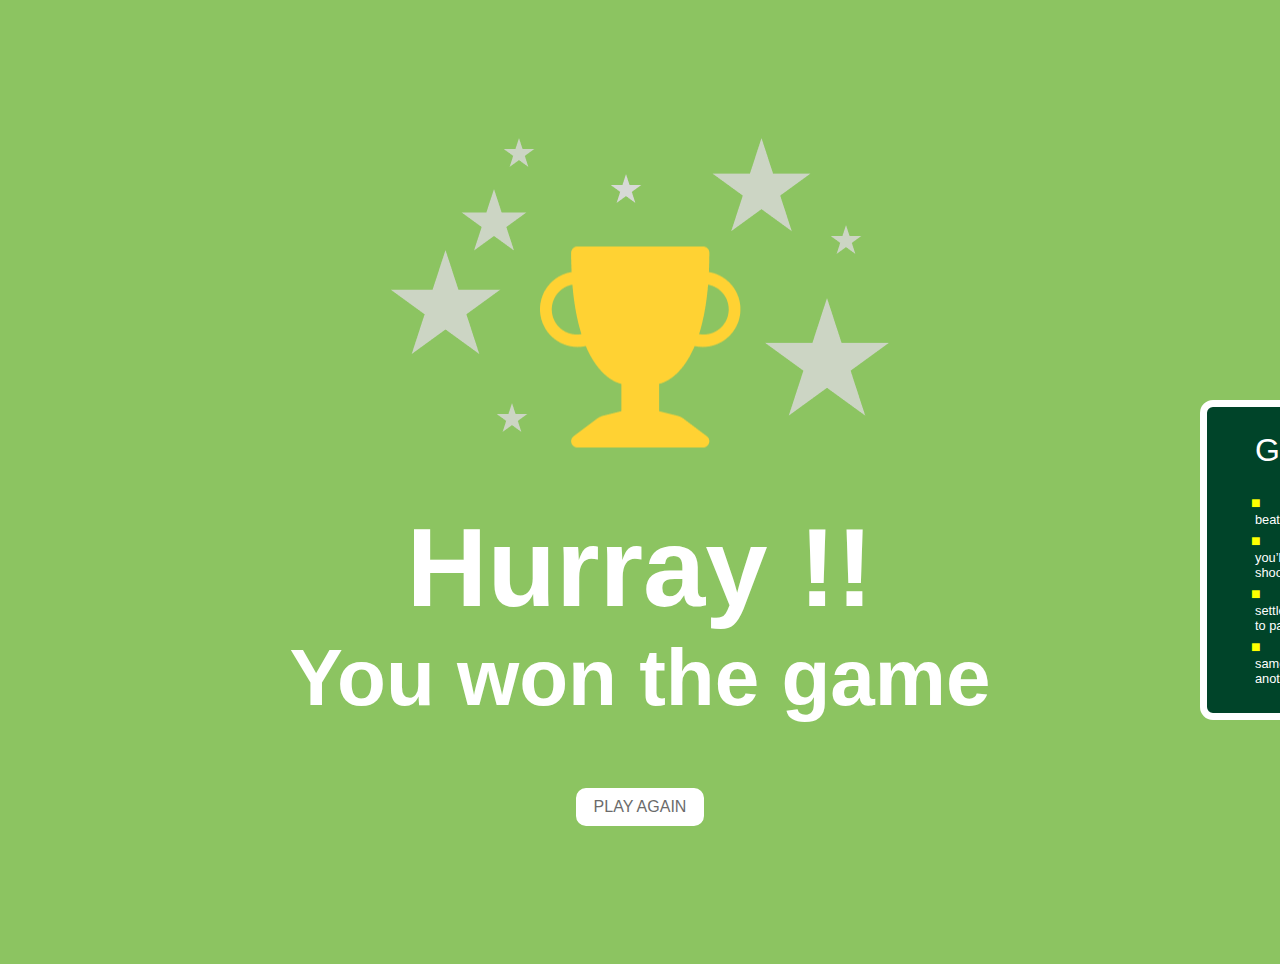
<file: assets/hurray.html>
<!DOCTYPE html>
<html lang="en">
  <head>
    <meta charset="UTF-8" />
    <meta name="viewport" content="width=device-width, initial-scale=1.0" />
    <title>Celebration</title>
    <style>
      * {
        margin: 0;
        padding: 0;
        box-sizing: border-box;
      }

      body {
        background-color: #8cc461;
        color: #ffff;
        font-family: "Roboto", sans-serif;
      }
      .container {
        display: flex;
        flex-direction: column;
        justify-content: center;
        align-items: center;
        height: 100vh;
        padding: 6rem;
        margin: 2rem;
      }

      .Celebration {
        position: relative;
        display: flex;
        justify-content: center;
        align-items: center;
        text-align: center;
        width: 95vw;
        height: auto;
      }

      .trophy {
        position: absolute;
        top: 70%;
        transform: translateY(-50%);
      }

      .Message {
        text-align: center;
        padding-top: 4rem;
      }

      .playAgainButton {
        color: #6b6b6b;
        text-transform: uppercase;
        padding: 0.5rem 1rem;
        border: 2px solid white;
        border-radius: 10px;
        background-color: white;
        cursor: pointer;
        margin-top: 4rem;
      }

      .playAgainButton a {
        text-decoration: none;
        color: #6b6b6b;
      }



      .Message h1{
        font-size: 7rem;
      }

      .Message h2{
        font-size: 5rem;
      }



      
.rules{
  width: 18rem;
  height: 20rem;
  border-radius: 0.8125rem;
  border: 7px solid #FFF;
  background: #004429;
  position: relative;
  /* align-items: center; */
  display: flex;
  flex-direction: column;
  justify-content: center;
  align-items: center;
  /* position: relative; */
  position: absolute;
  left: 75rem;
  top: 25rem;
  list-style-position: inside;
}





.cross {
  width: 150px;
  height: 70px;
  display: flex;
  justify-content: center;
  position: absolute;
  left: 246px;
  top: -35px;
  background-image: url(./cross_icon.png);
  background-repeat: no-repeat;
  justify-content: center;
}


.cross span{
  font-size: xxx-large;
  position: absolute;
  left: 15px;
  top: 2px;

}
.rules h1{
  margin-top: 2px;
  padding: 0 25px 25px  25px;
  font-weight: 100;
}

.rules li {
  list-style-type: square;
  font-size: 0.8rem;
  padding-left: 3rem;
  padding-right: 1rem;
  
  margin-bottom: 5px;
  text-indent: -4px;
}

.rules li::marker {
  content: '\25A0';
  font-size: 1rem;
  color: yellow;
  padding-right: 25px;
 

}


li span{
  display: inline;
  padding-left: 20px;
}


#rules-button{
  width: 7.4375rem;
  height: 2.5rem;
  border-radius: 0.625rem;
  border: 2px solid #FFF;
  background: rgba(217, 217, 217, 0.00);
  position: absolute;
  left: 85rem;
  margin-top: 1rem;
  color: white;
}







    </style>
  </head>
  <body>
    <div class="container">
      <div class="Celebration">
        <div class="stars">
          <img src="./stars.png" alt="" />
        </div>
        <div class="trophy">
          <img src="./Vector (1).png" alt="" />
        </div>
      </div>

      <div class="Message">
        <h1>Hurray !!</h1>
        <h2>You won the game</h2>
      </div>
      <div class="playAgainButton">
        <a href="/"><span>play Again</span></a>
      </div>
      <div class="rules">
        <div class="cross"><span>X</span></div>
        <h1>Game Rules</h1>
        <ul>
          <li>
            <span
              >Rock beats scissors, scissors beat paper, and paper beats
              rock.</span
            >
          </li>
          <li>
            <span
              >Agree ahead of time whether you’ll count off “rock, paper,
              scissors, shoot” or just “rock, paper, scissors.”</span
            >
          </li>
          <li>
            <span
              >Use rock, paper, scissors to settle minor decisions or simply
              play to pass the time</span
            >
          </li>
          <li>
            <span
              >If both players lay down the same hand, each player lays down
              another hand</span
            >
          </li>
        </ul>
      </div>
      <div class="buttons"><button id="rules-button">Rules</button></div>
      
    </div>
  </body>
</html>
</file>
